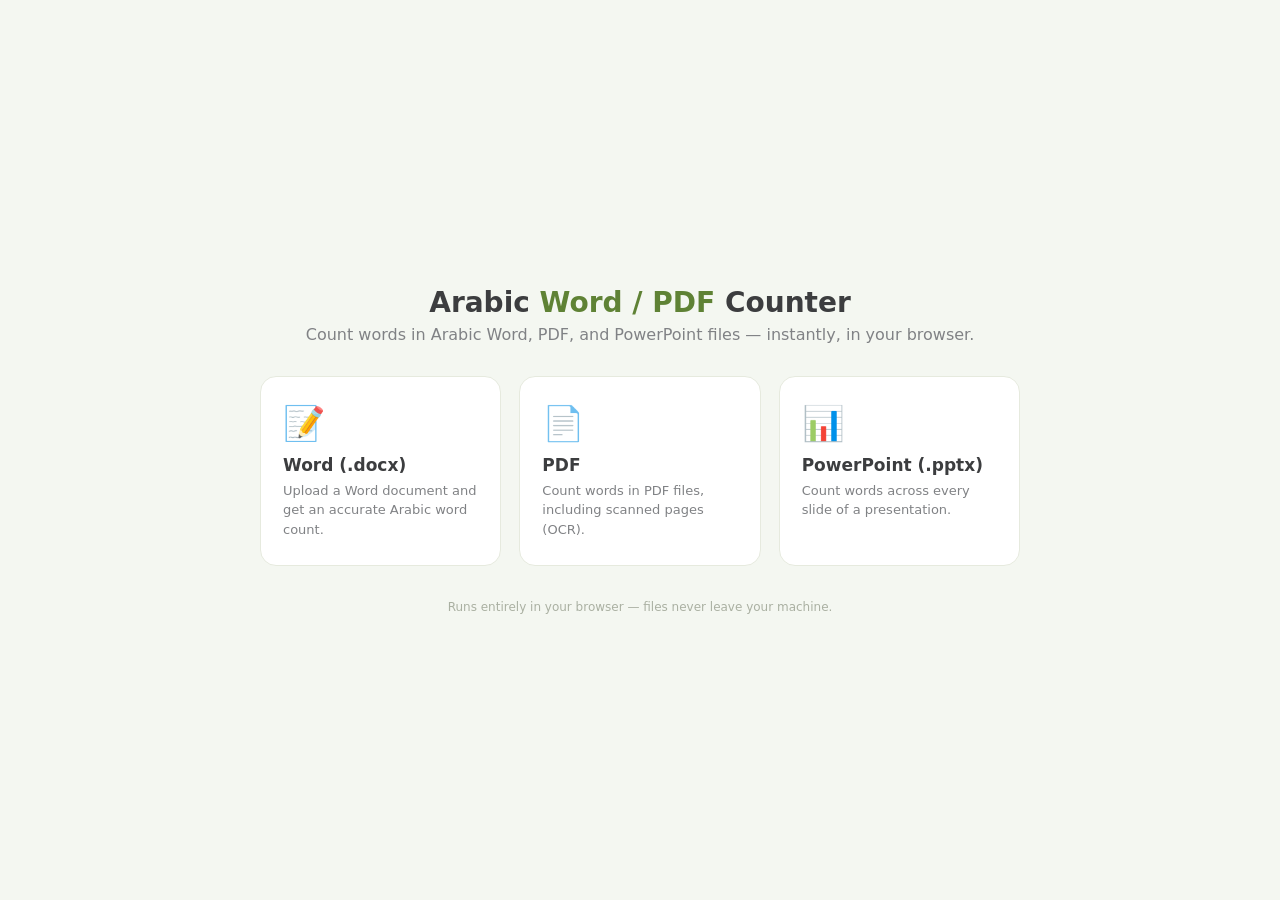
<file: index.html>
<!doctype html>
<html lang="en">
<head>
<meta charset="utf-8">
<meta name="viewport" content="width=device-width, initial-scale=1">
<title>Arabic Word / PDF Counter</title>
<style>
  :root{--g:#7ea84b;--g2:#5f8235;--ink:#3c3d3f;--gray:#808285;--bg:#f4f7f1;--line:#e6eade}
  *{box-sizing:border-box;margin:0;padding:0}
  body{font-family:system-ui,'Segoe UI',Arial,sans-serif;background:var(--bg);color:var(--ink);
       min-height:100vh;display:flex;flex-direction:column;align-items:center;justify-content:center;padding:32px}
  h1{font-size:28px;margin-bottom:6px}
  h1 span{color:var(--g2)}
  p.sub{color:var(--gray);margin-bottom:32px;text-align:center}
  .cards{display:grid;grid-template-columns:repeat(auto-fit,minmax(220px,1fr));gap:18px;max-width:760px;width:100%}
  a.card{background:#fff;border:1px solid var(--line);border-radius:16px;padding:26px 22px;
         text-decoration:none;color:inherit;transition:.15s;display:block}
  a.card:hover{border-color:var(--g);transform:translateY(-3px);box-shadow:0 12px 26px -18px rgba(95,130,53,.6)}
  .card .ic{font-size:34px;margin-bottom:12px}
  .card h2{font-size:17px;margin-bottom:6px}
  .card p{font-size:13px;color:var(--gray);line-height:1.5}
  footer{margin-top:34px;font-size:12px;color:#aab0a2}
</style>
</head>
<body>
  <h1>Arabic <span>Word / PDF</span> Counter</h1>
  <p class="sub">Count words in Arabic Word, PDF, and PowerPoint files — instantly, in your browser.</p>
  <div class="cards">
    <a class="card" href="HTML/TH W Count.html">
      <div class="ic">📝</div><h2>Word (.docx)</h2>
      <p>Upload a Word document and get an accurate Arabic word count.</p>
    </a>
    <a class="card" href="HTML/TH PDF Count.html">
      <div class="ic">📄</div><h2>PDF</h2>
      <p>Count words in PDF files, including scanned pages (OCR).</p>
    </a>
    <a class="card" href="HTML/TH P Count.html">
      <div class="ic">📊</div><h2>PowerPoint (.pptx)</h2>
      <p>Count words across every slide of a presentation.</p>
    </a>
  </div>
  <footer>Runs entirely in your browser — files never leave your machine.</footer>
</body>
</html>
</file>
